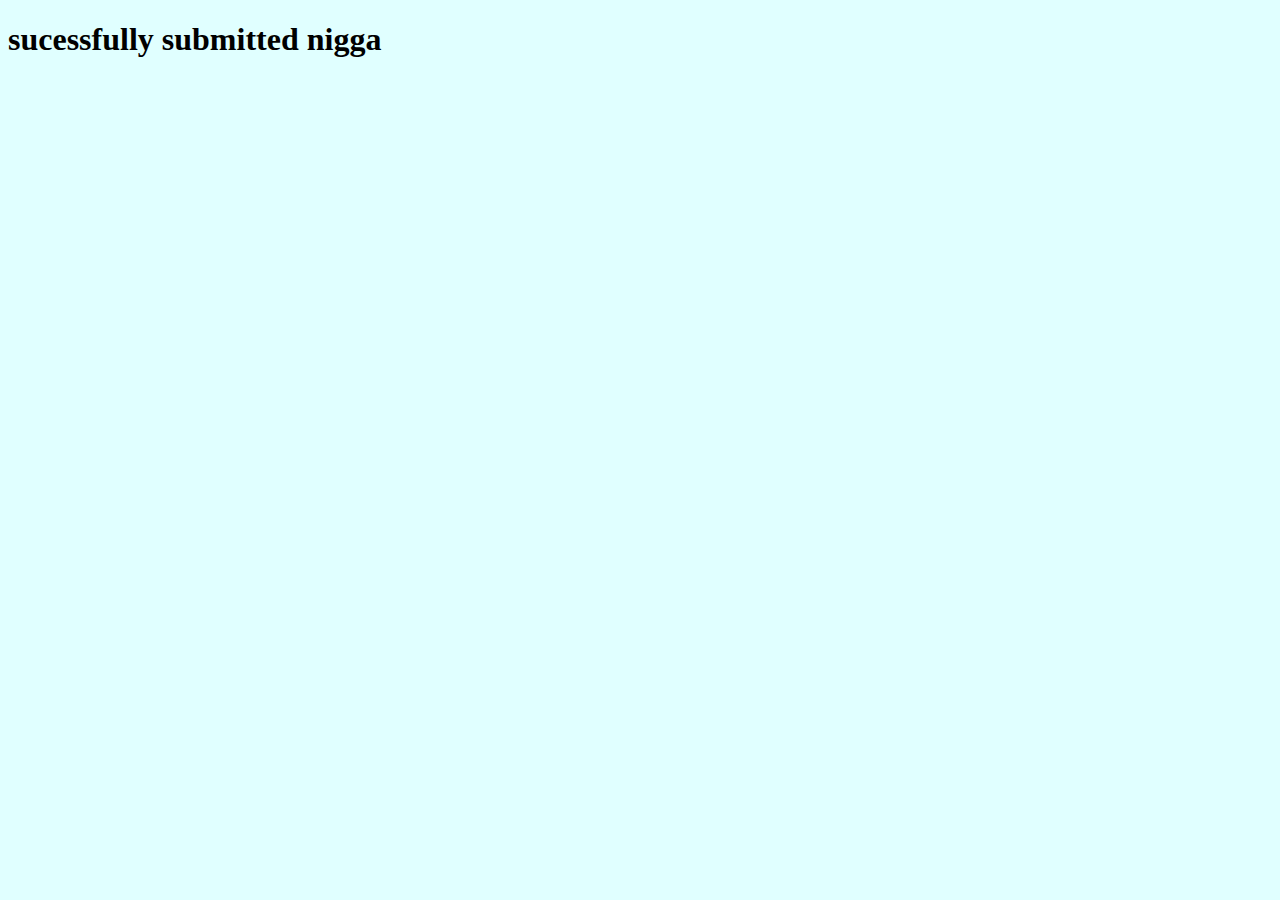
<file: templates/index.html>
<!DOCTYPE html>
<html lang="en">
<head>
    <meta charset="UTF-8">
    <meta name="viewport" content="width=device-width, initial-scale=1.0">
    <title>Document</title>
    <style>
        body{
            background-color: lightcyan;
        }
    </style>
</head>
<body>
    <h1>sucessfully submitted nigga</h1>
</body>
</html>
</file>
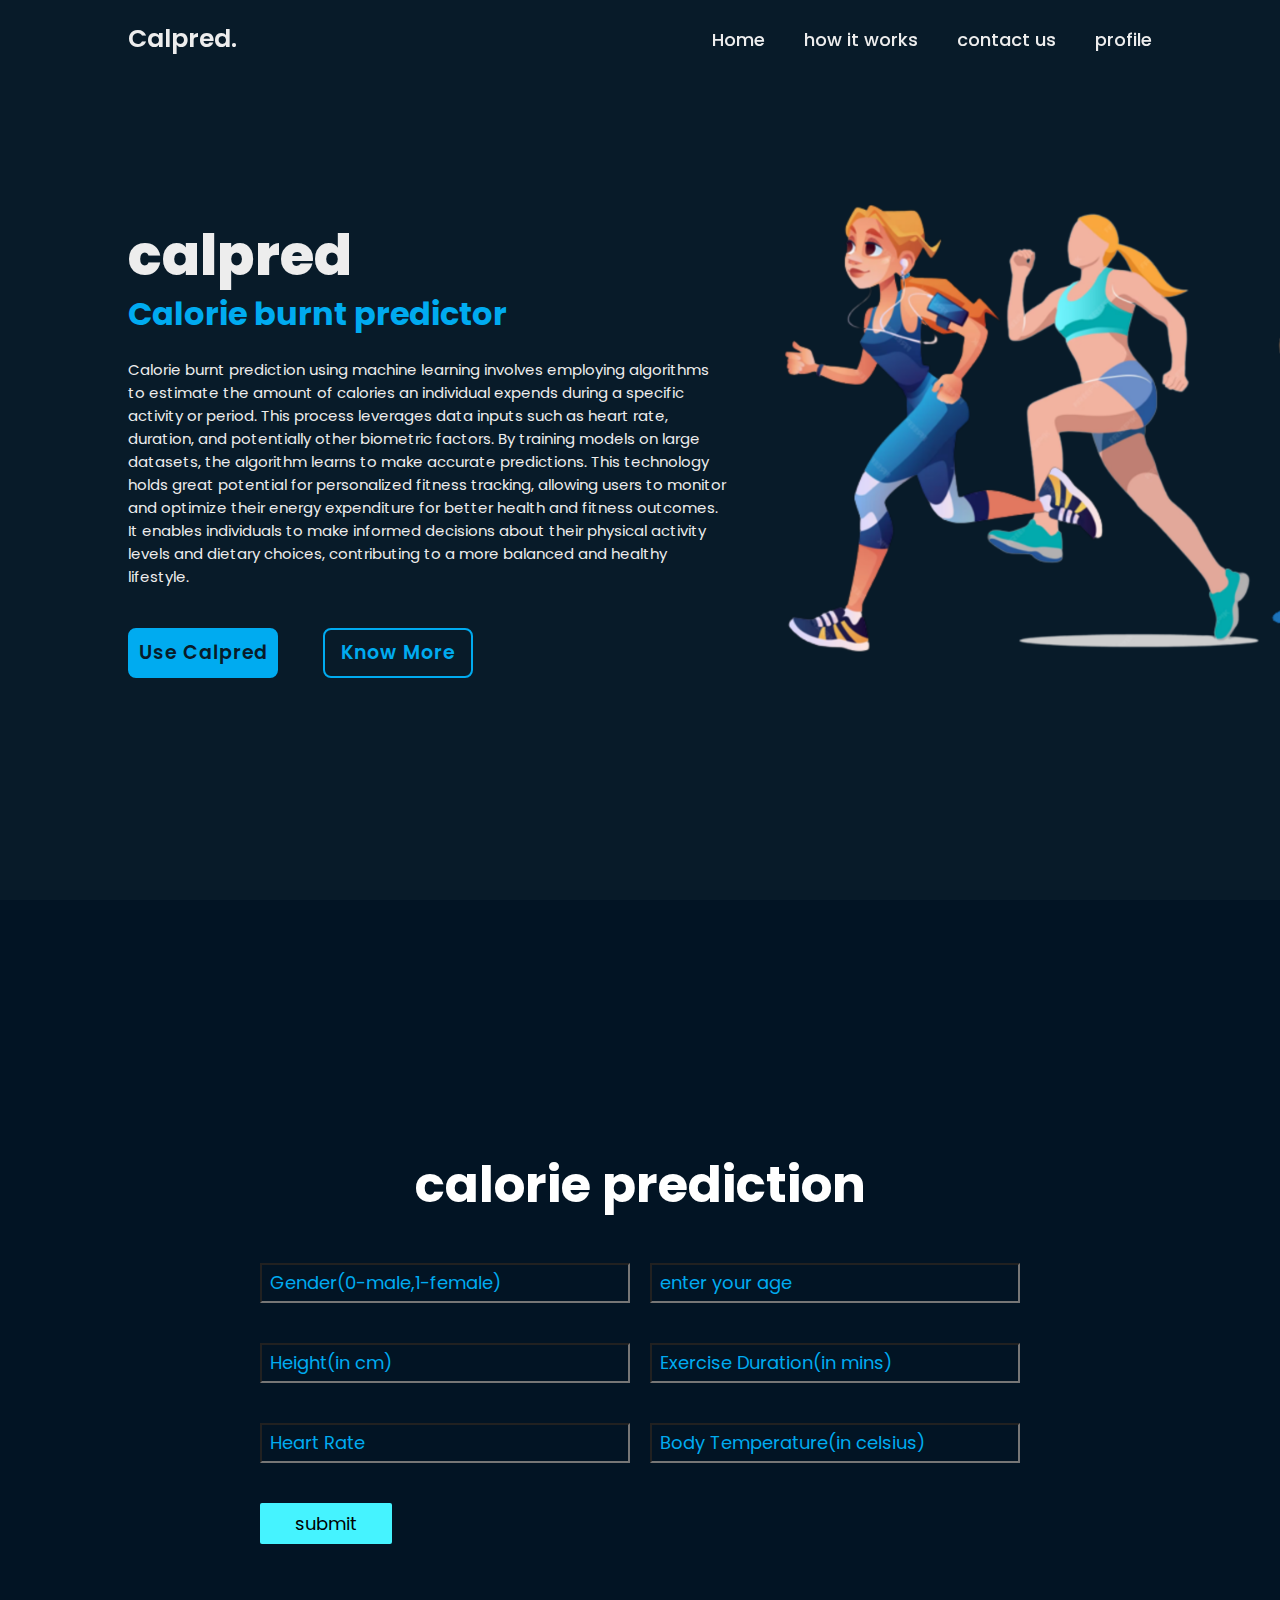
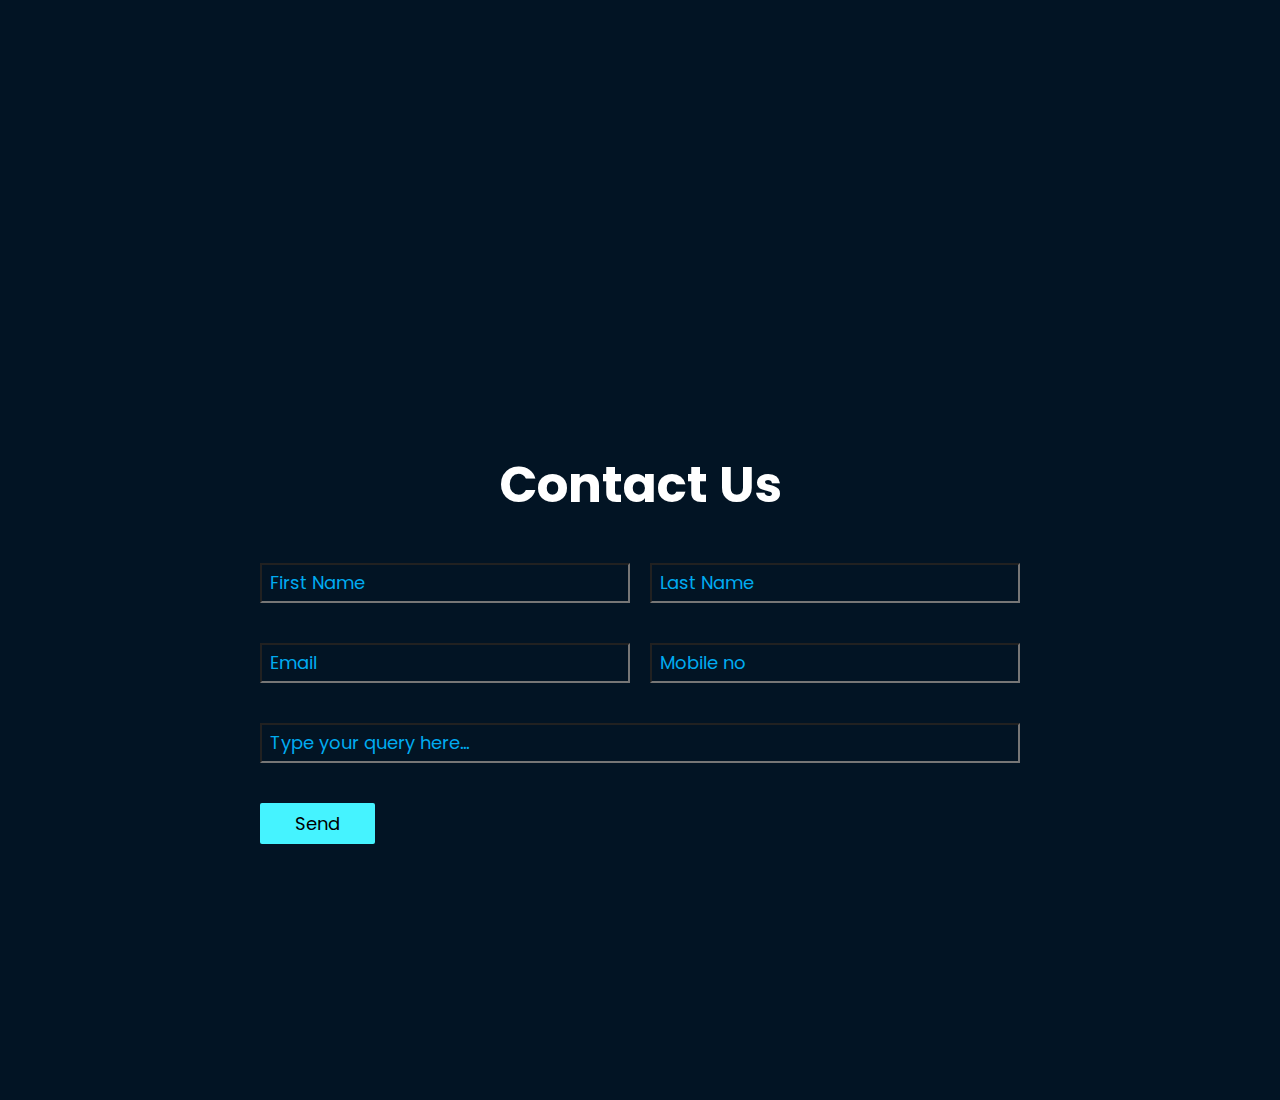
<file: manual.html>
<!DOCTYPE html>
<html lang="en">
<head>
  <meta charset="UTF-8">
  <meta name="viewport" content="width=device-width, initial-scale=1.0">
  <title>Document</title>
  <link rel="stylesheet" href="st.css">
</head>
<body>
    <header class="header">
      <a href="manual.html" class="logo">Calpred.</a>
      <nav class="navbar">
        <a href="#">Home</a>
        <a href="#">how it works</a>
        <a href="#section2">contact us</a>
        <a href="#">profile</a>
      </nav>

    </header>
    <section class="home">
      <div class="form">
        <h1>calpred</h1>
        <h3>Calorie burnt predictor</h3>
        <p>  
            Calorie burnt prediction using machine learning involves employing algorithms to estimate the amount of calories an individual expends during a specific activity or period. This process leverages data inputs such as heart rate, duration, and potentially other biometric factors. By training models on large datasets, the algorithm learns to make accurate predictions. This technology holds great potential for personalized fitness tracking, allowing users to monitor and optimize their energy expenditure for better health and fitness outcomes. It enables individuals to make informed decisions about their physical activity levels and dietary choices, contributing to a more balanced and healthy lifestyle.
        </p>
        <div class="btn-box">
          <a href="#section1">Use Calpred</a>
          <a href="">Know More</a>
        </div>
      </div>
      

    </section>
    <section class="home2">
      <div id="section1" class="leader">
        <h2>calorie prediction</h2>
        <div class="row100">
          <div class="col">
            <div class="inputbox">
              <input type="number" name="" required="required">
              <span class="number">Gender(0-male,1-female)</span>
              <span class="line"></span>
            </div>
          </div>
          <div class="col">
            <div class="inputbox">
              <input type="number" name="" required="required">
              <span class="number">enter your age</span>
              <span class="line"></span>
            </div>
          </div>
          <div class="col">
            <div class="inputbox">
              <input type="number" name="" required="required">
              <span class="number">Height(in cm)</span>
              <span class="line"></span>
            </div>
          </div>
          <div class="col">
            <div class="inputbox">
              <input type="number" name="" required="required">
              <span class="number">Exercise Duration(in mins)</span>
              <span class="line"></span>
            </div>
          </div>
          <div class="col">
            <div class="inputbox">
              <input type="number" name="" required="required">
              <span class="number">Heart Rate</span>
              <span class="line"></span>
            </div>
          </div>
          <div class="col">
            <div class="inputbox">
              <input type="number" name="" required="required">
              <span class="number">Body Temperature(in celsius)</span>
              <span class="line"></span>
            </div>
          </div>
          <div class="row100">
            <div class="col">
              <input type="submit" value="submit">
            </div>
          </div> 
        </div>
      </div>
    </section>

    <section class="home1">
      <div id="section2" class="leader">
        <h2>Contact Us</h2>
        <div class="row100">
          <div class="col">
            <div class="inputbox">
              <input type="text" name="" required="required">
              <span class="text">First Name</span>
              <span class="line"></span>
            </div>
          </div>
          <div class="col">
            <div class="inputbox">
              <input type="text" name="" required="required">
              <span class="text">Last Name</span>
              <span class="line"></span>
            </div>
          </div>
        </div>
        <div class="row100">
          <div class="col">
            <div class="inputbox">
              <input type="text" name="" required="required">
              <span class="text">Email</span>
              <span class="line"></span>
            </div>
          </div>
          <div class="col">
            <div class="inputbox">
              <input type="text" name="" required="required">
              <span class="text">Mobile no</span>
              <span class="line"></span>
            </div>
          </div>
        </div>
          <div class="row100">
            <div class="col">
              <div class="inputbox">
                
                <input type="text" name="" required="required">
                <span class="text">Type your query here...</span>
                <span class="line"></span>
              </div>
            </div>
          </div>
          
          <div class="row100">
            <div class="col">
              <input type="submit" value="Send">
            </div>
          </div> 
      </div>
    </section>

</body>
</html>
</file>
<file: st.css>
@import url('https://fonts.googleapis.com/css2?family=Kanit:wght@200;300&family=Poppins:wght@200;300;400;500;600;700;800;900&display=swap');

*{
  margin: 0;
  padding: 0;
  box-sizing: border-box;
  font-family: 'Poppins',sans-serif;
}
body{

  color: #ededed;
}
.header{
  position: fixed;
  top:0;
  left: 0;
  width: 100%;
  padding:20px 10%;

  display: flex;
  justify-content: space-between;
  align-items: center;
  z-index: 100;

}
.logo{
  font-size: 25px;
  color: #ededed;
  text-decoration: none;
  font-weight: 600;
}
.navbar a{
  font-size: 18px;
  color: #ededed;
  text-decoration: none;
  font-weight: 500;
  margin-left: 35px;
  transition: .3s;

}
.navbar a:hover{
  color: #00abf0;
}
.log{
  border-radius: 50%; 
  width: 50px; 
  height: 50px;
  cursor:pointer;
}
.home{
  height: 100vh;
  background: url('image/actualback1.png') no-repeat;
  background-size: cover;
  background-position: center;
  display: flex;
  align-items: center;
  padding :0 10%;
}
.form{
  max-width: 600px;

}
.form h1{
  font-size: 56px;
  font-weight: 720;
  line-height: 1.2;
}
.form h3{
  font-size: 32px;
  font-weight: 700;
  color: #00abf0;
}
.form p{
  font-size: 15px;
  margin:20px 0 40px;
}
.form .btn-box{
  display: flex;
  justify-content: space-between;
  width:345px;
  height: 50px;

}
.btn-box a{
  position: relative;
  display: inline-flex;
  justify-content: center;
  align-items: center;
  width: 150px;
  height: 100%;
  background-color: #00abf0;
  border:2px solid #00abf0;
  border-radius: 8px;
  font-size: 19px;
  color:#081b29;
  text-decoration: none;
  font-weight: 600;
  letter-spacing: 1px;
  z-index: 1;
  overflow: hidden;
  transition: 0.5s;
}
.btn-box a:nth-child(2){
  background: transparent;
  color: #00abf0;
}

.btn-box a:hover{
  color: #00abf0;
}

.btn-box a:nth-child(2):hover{
  color: #081b29;
}

.btn-box a:nth-child(2)::before{
  background: #073763;
}

.btn-box a::before{
  content: '';
  position: absolute;
  top:0;
  left: 0;
  width: 0;
  height: 100%;
  background: #073763;
  z-index: -1;
  transition: 0.5s;
}
.btn-box a:hover::before{
  width: 100%;

}
.home2 {
  height: 100vh;
  background: url('image/backgroundimg.png') no-repeat;
  background-size: cover;
  background-position: center;
  display: flex;
  align-items: center;
  padding :0 10%;
  justify-content: center;
  min-height: 100vh;
}
.home1 {
  height: 100vh;
  background: url('image/backgroundimg.png') no-repeat;
  background-size: cover;
  background-position: center;
  display: flex;
  align-items: center;
  padding :0 10%;
  justify-content: center;
  min-height: 100vh;
}
.leader{
  width: 80%;
  padding: 20px;

}
.leader h2{
  width:100%;
  color: white;
  font-size: 50px;
  text-align: center;
  margin-bottom: 10px;
}
.leader .row100{
  position: relative;
  width: 100%;
  display: grid;
  grid-template-columns: repeat(auto-fit,minmax(300px,1fr));
}
.leader .row100 .col
{
   position: relative;
   width: 100%;
   padding: 0 10px;
   margin: 30px 0 10px;
   transition:0.5s;
}
.leader .row100 .inputbox{
  position: relative;
  width: 100%;
  height: 40px;
  color: #00abf0;
}

.leader .row100 .inputbox input,
.leader .row100 .inputbox.textarea textarea
{
  position: absolute;
  width: 100%;
  height: 100%;
  background: transparent;
  box-shadow: none;
  outline: none;
  font-size: 18px;
  padding: 0 10px;
  z-index: 1;
  color: #000;
}



.leader .row100 .inputbox .number{
  position: absolute;
  top: 0;
  left: 0;
  line-height: 40px;
  font-size: 18px;
  padding: 0 10px;
  display: block;
  transition: 0.5s;
  pointer-events: none;
}

.leader .row100 .inputbox .text{
  position: absolute;
  top: 0;
  left: 0;
  line-height: 40px;
  font-size: 18px;
  padding: 0 10px;
  display: block;
  transition: 0.5s;
  pointer-events: none;
}

.leader .row100 .inputbox input:focus + .number,
.leader .row100 .inputbox input:valid + .number{
  top: -34px;
  left: -10px;
}

.leader .row100 .inputbox input:focus+ .text,
.leader .row100 .inputbox input:valid+ .text{
  top: -34px;
  left: -10px;
}

.leader .row100 .inputbox .line
{
  position: absolute;
  bottom: 0;
  display: block;
  width: 100%;
  height: 2px;
  background: #45f3ff;
  transition: 0.5s;
  border-radius: 2px;
  pointer-events: none;
}

.leader .row100 .inputbox input:focus~ .line,
.leader .row100 .inputbox input:valid~ .line{
  height: 100%;
}

.leader .row100 .inputbox.textarea
{
  position: relative;
  width: 100%;
  height: 100px;
  padding: 10px 0;
}

.leader .row100 .inputbox.textarea textarea
{
  height: 100%;
  resize: none;
}

.leader .row100 .inputbox textarea:focus+ .text,
.leader .row100 .inputbox textarea:valid+ .text{
  top: -34px;
  left: -10px;
}

.leader .row100 .inputbox textarea:focus~ .line,
.leader .row100 .inputbox textarea:valid~ .line{
  height: 100%;
}

input[type="submit"]
{
  border: none;
  padding: 7px 35px;
  cursor: pointer;
  outline: none;
  background : #45f3ff;
  color: #000;
  font-size: 18px;
  border-radius: 2px;
}
</file>
